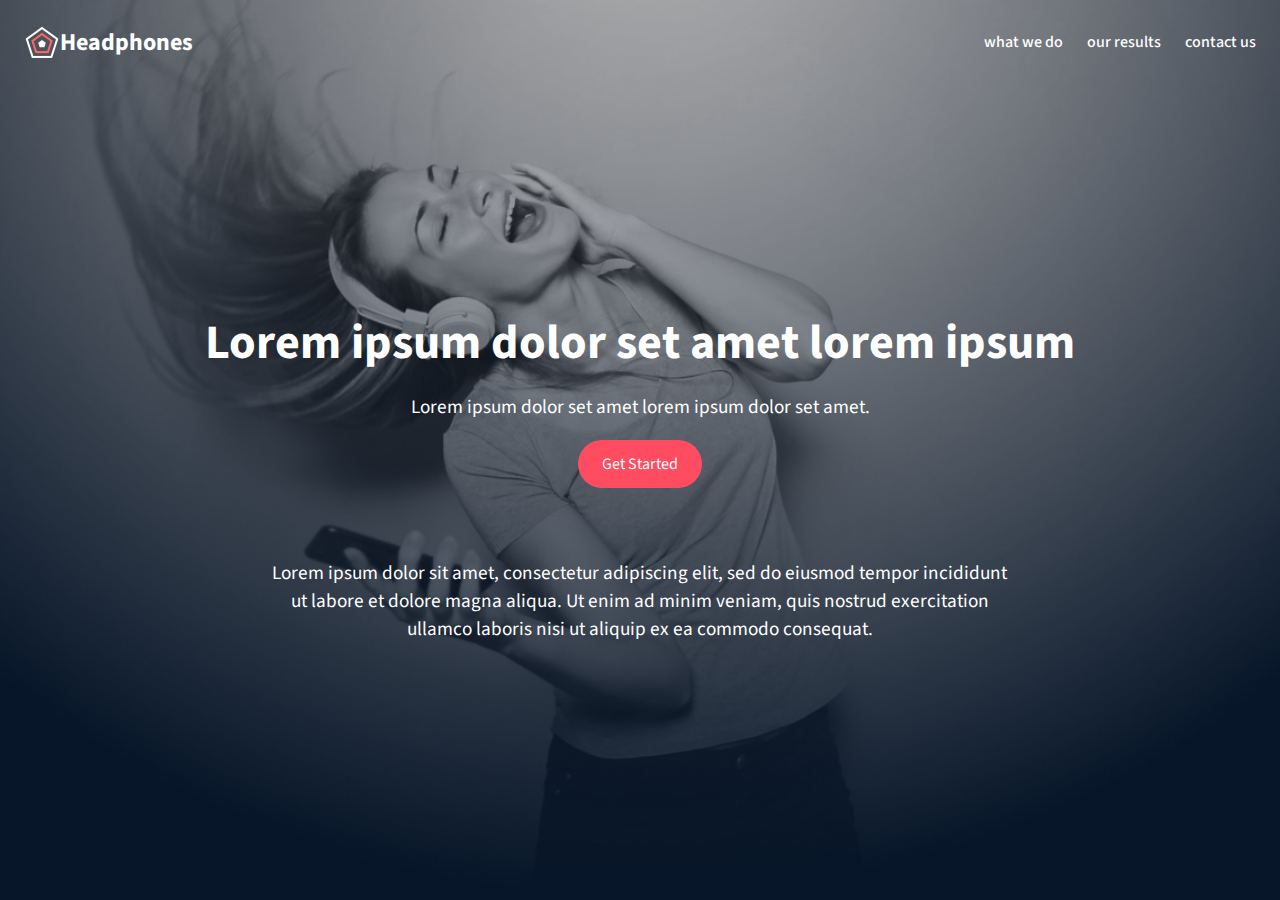
<file: headphones/0-index.html>
<!DOCTYPE html>
<html lang="en">
<head>
    <meta charset="UTF-8">
    <meta name="viewport" content="width=device-width, initial-scale=1.0">
    <title>Music Vibes</title>
    <link rel="icon" href="favicon.ico" type="image/x-icon">
    <link href="https://fonts.googleapis.com/css2?family=Source+Sans+3:wght@400;600;700&display=swap" rel="stylesheet">
    <link rel="stylesheet" href="0-styles.css">
</head>
<body>
    <header class="site-header">
        <nav class="nav-container">
            <div class="logo"><img src="images/favicon.png" at="Logo Icon"/>Headphones</div>
            <ul class="nav-links">
                <a href="#">what we do</a>
                <a href="#">our results</a>
                <a href="#">contact us</a>
            </ul>
        </nav>
        <section class="hero">
            <div class="hero-content">
                <h1>Lorem ipsum dolor set amet lorem ipsum</h1>
                <p>Lorem ipsum dolor set amet lorem ipsum dolor set amet.</p>
                <a href="#" class="btn">Get Started</a>
                <br></br>
                <p class="description">
                    Lorem ipsum dolor sit amet, consectetur adipiscing elit, sed do eiusmod tempor incididunt ut labore et dolore magna aliqua. Ut enim ad minim veniam, quis nostrud exercitation ullamco laboris nisi ut aliquip ex ea commodo consequat.
                </p>
            </div>
        </section>
    </header>
</body>
</html>
</file>
<file: headphones/0-styles.css>
/* Reset */
 @import url('https://fonts.googleapis.com/css2?family=Source+Sans+Pro:wght@400;700&display=swap');
@font-face {
    font-family: 'Spin-Cycle-OT';
    src: url('path-to-your-font-files/Spin-Cycle-OT.woff2') format('woff2'),
        url('path-to-your-font-files/Spin-Cycle-OT.woff') format('woff');
    font-weight: normal;
    font-style: normal;
    }

* {
    margin: 0;
    padding: 0;
    box-sizing: border-box;
}

:root {
    --primary-color: #ffffff;
    --accent-color: #ff4c60;
    --bg-dark: #0b0e14;
    --font-family: 'Source Sans Pro', sans-serif;
}

body {
    font-family: 'Source Sans Pro', sans-serif;
    background-color: var(--bg-dark);
    color: var(--primary-color);
}

.site-header {
    background: url('images/headphones_hero_1.jpg') center/cover no-repeat;
    height: 100vh;
    display: flex;
    flex-direction: column;
}

.nav-container {
    display: flex;
    justify-content: space-between;
    align-items: center;
    padding: 1.5rem;
}

.logo {
    display: flex;
    font-family: 'Source sans Pro', sans-serif;
    flex-direction: row;
    font-size: 1.5rem;
    font-weight: bold;
    align-items: center;
}

.nav-links {
    list-style: none;
    display: flex;
    gap: 1.5rem;
}

.nav-links a {
    text-decoration: none;
    color: var(--primary-color);
    font-weight: 500;
}

.hero {
    flex: 1;
    display: flex;
    align-items: center;
    justify-content: center;
    text-align: center;
    padding: 0 1rem;
}

.hero-content h1 {
    font-size: 3rem;
    margin-bottom: 1rem;
}

.hero-content p {
    font-size: 1.2rem;
    margin-bottom: 2rem;
}

.description {
    padding-top: 5%;
    width: 60%;
    margin-left: 20%;
}

.btn {
    background-color: var(--accent-color);
    padding: 0.8rem 1.5rem;
    color: var(--primary-color);
    text-decoration: none;
    border-radius: 40px;
    transition: background 0.3s;
}

.btn:hover {
    background-color: #e63a50;
}

/* Mobile adjustments */
@media (max-width: 768px) {
    .nav-links { 
        display: none; /* Hide the links on mobile by default */
        flex-direction: column; /* Stack links vertically */
        position: absolute;
        top: 60px; /* Position it below the header */
        right: 0;
        width: 100%;
        background-color: #333;
    }

    .hero-content h1 {
        font-size: 2rem;
    }
}
</file>
